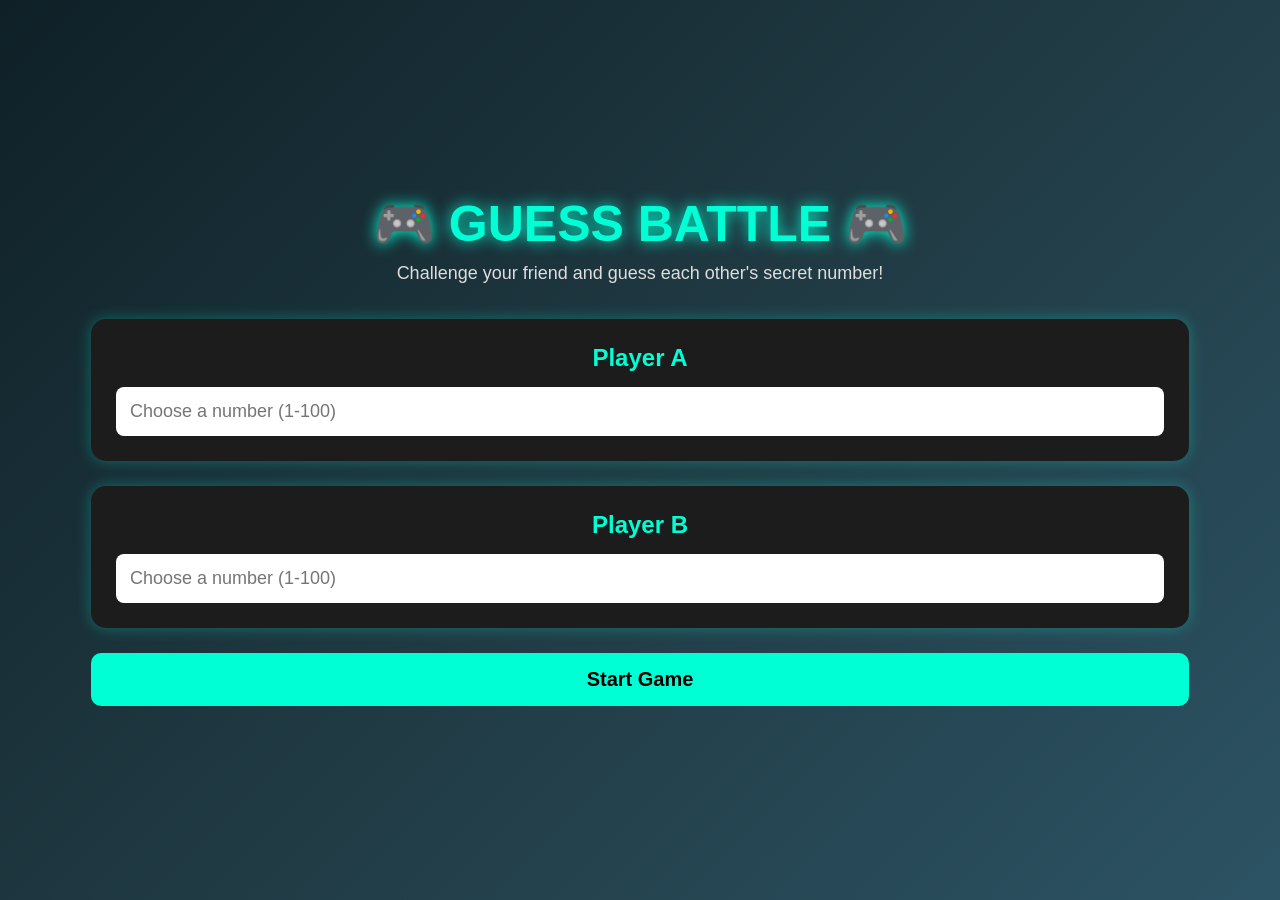
<file: index.html>
<!DOCTYPE html>
<html lang="en">
<head>
    <meta charset="UTF-8">
    <meta name="viewport" content="width=device-width, initial-scale=1.0">
    <title>Guess Battle</title>

    <link rel="stylesheet" href="style.css">
</head>
<body>

    <div class="container">

        <h1>🎮 GUESS BATTLE 🎮</h1>
        <p class="subtitle">
            Challenge your friend and guess each other's secret number!
        </p>

        <!-- ========================= -->
        <!-- Secret Number Setup -->
        <!-- ========================= -->

        <div id="setup">

            <div class="player-box">

                <h2>Player A</h2>

                <input
                    type="password"
                    id="secretA"
                    min="1"
                    max="100"
                    placeholder="Choose a number (1-100)"
                >

            </div>

            <div class="player-box">

                <h2>Player B</h2>

                <input
                    type="password"
                    id="secretB"
                    min="1"
                    max="100"
                    placeholder="Choose a number (1-100)"
                >

            </div>

            <button id="startBtn">
                Start Game
            </button>

        </div>

        <!-- ========================= -->
        <!-- Game Area -->
        <!-- ========================= -->

        <div id="gameArea" style="display:none;">

            <div class="players">

                <!-- Player A -->

                <div class="player-card">

                    <h2>Player A</h2>

                    <input
                        type="number"
                        id="guessA"
                        placeholder="Guess Player B's Number"
                    >

                    <button id="btnA">
                        Guess
                    </button>

                    <h3>Hint</h3>

                    <p id="hintA">---</p>

                    <p>
                        Attempts :
                        <span id="attemptA">
                            0
                        </span>
                    </p>

                </div>

                <!-- Player B -->

                <div class="player-card">

                    <h2>Player B</h2>

                    <input
                        type="number"
                        id="guessB"
                        placeholder="Guess Player A's Number"
                    >

                    <button id="btnB">
                        Guess
                    </button>

                    <h3>Hint</h3>

                    <p id="hintB">---</p>

                    <p>
                        Attempts :
                        <span id="attemptB">
                            0
                        </span>
                    </p>

                </div>

            </div>

        </div>

        <!-- Winner -->

        <div id="winnerBox">

            <h2 id="winnerText"></h2>

            <button id="restartBtn">

                Play Again

            </button>

        </div>

    </div>

    <script src="script.js"></script>

</body>
</html>
</file>
<file: style.css>
/* ===========================
   GUESS BATTLE - STYLE.CSS
=========================== */

*{
    margin:0;
    padding:0;
    box-sizing:border-box;
    font-family:Arial, Helvetica, sans-serif;
}

body{
    background:linear-gradient(135deg,#0f2027,#203a43,#2c5364);
    color:white;
    min-height:100vh;
    display:flex;
    justify-content:center;
    align-items:center;
    padding:30px;
}

.container{
    width:90%;
    max-width:1100px;
    text-align:center;
}

h1{
    font-size:50px;
    color:#00ffd5;
    margin-bottom:10px;
    text-shadow:0 0 15px #00ffd5;
}

.subtitle{
    color:#ddd;
    margin-bottom:35px;
    font-size:18px;
}

/* ===========================
   SETUP SECTION
=========================== */

#setup{
    display:flex;
    flex-direction:column;
    gap:25px;
}

.player-box{
    background:#1c1c1c;
    padding:25px;
    border-radius:15px;
    box-shadow:0 0 15px rgba(0,255,213,.3);
}

.player-box h2{
    color:#00ffd5;
    margin-bottom:15px;
}

.player-box input{
    width:100%;
    padding:14px;
    font-size:18px;
    border:none;
    border-radius:8px;
    outline:none;
}

#startBtn{
    padding:15px;
    background:#00ffd5;
    color:black;
    border:none;
    border-radius:10px;
    font-size:20px;
    cursor:pointer;
    transition:.3s;
    font-weight:bold;
}

#startBtn:hover{
    transform:scale(1.05);
}

/* ===========================
   GAME AREA
=========================== */

.players{
    display:flex;
    gap:30px;
    justify-content:center;
    margin-top:30px;
    flex-wrap:wrap;
}

.player-card{
    width:420px;
    background:#1c1c1c;
    padding:25px;
    border-radius:15px;
    box-shadow:0 0 20px rgba(0,255,213,.25);
}

.player-card h2{
    color:#00ffd5;
    margin-bottom:20px;
}

.player-card input{
    width:100%;
    padding:13px;
    border:none;
    border-radius:8px;
    font-size:18px;
    margin-bottom:15px;
}

.player-card button{
    width:100%;
    padding:14px;
    background:#00ffd5;
    border:none;
    font-size:18px;
    font-weight:bold;
    border-radius:8px;
    cursor:pointer;
    transition:.3s;
}

.player-card button:hover{
    transform:scale(1.05);
}

.player-card h3{
    margin-top:20px;
    color:#ffd700;
}

.player-card p{
    margin-top:10px;
    font-size:18px;
}

#hintA,
#hintB{
    font-size:24px;
    font-weight:bold;
    color:#00ff90;
}

/* ===========================
   WINNER
=========================== */

#winnerBox{
    display:none;
    margin-top:40px;
}

#winnerText{
    font-size:38px;
    color:#ffd700;
    margin-bottom:20px;
    text-shadow:0 0 12px gold;
}

#restartBtn{
    padding:15px 30px;
    font-size:20px;
    border:none;
    border-radius:10px;
    cursor:pointer;
    background:#ff4757;
    color:white;
    transition:.3s;
}

#restartBtn:hover{
    transform:scale(1.08);
}

/* ===========================
   MOBILE RESPONSIVE
=========================== */

@media(max-width:768px){

    h1{
        font-size:34px;
    }

    .subtitle{
        font-size:16px;
    }

    .players{
        flex-direction:column;
        align-items:center;
    }

    .player-card{
        width:100%;
    }

    .container{
        width:100%;
    }
}
</file>
